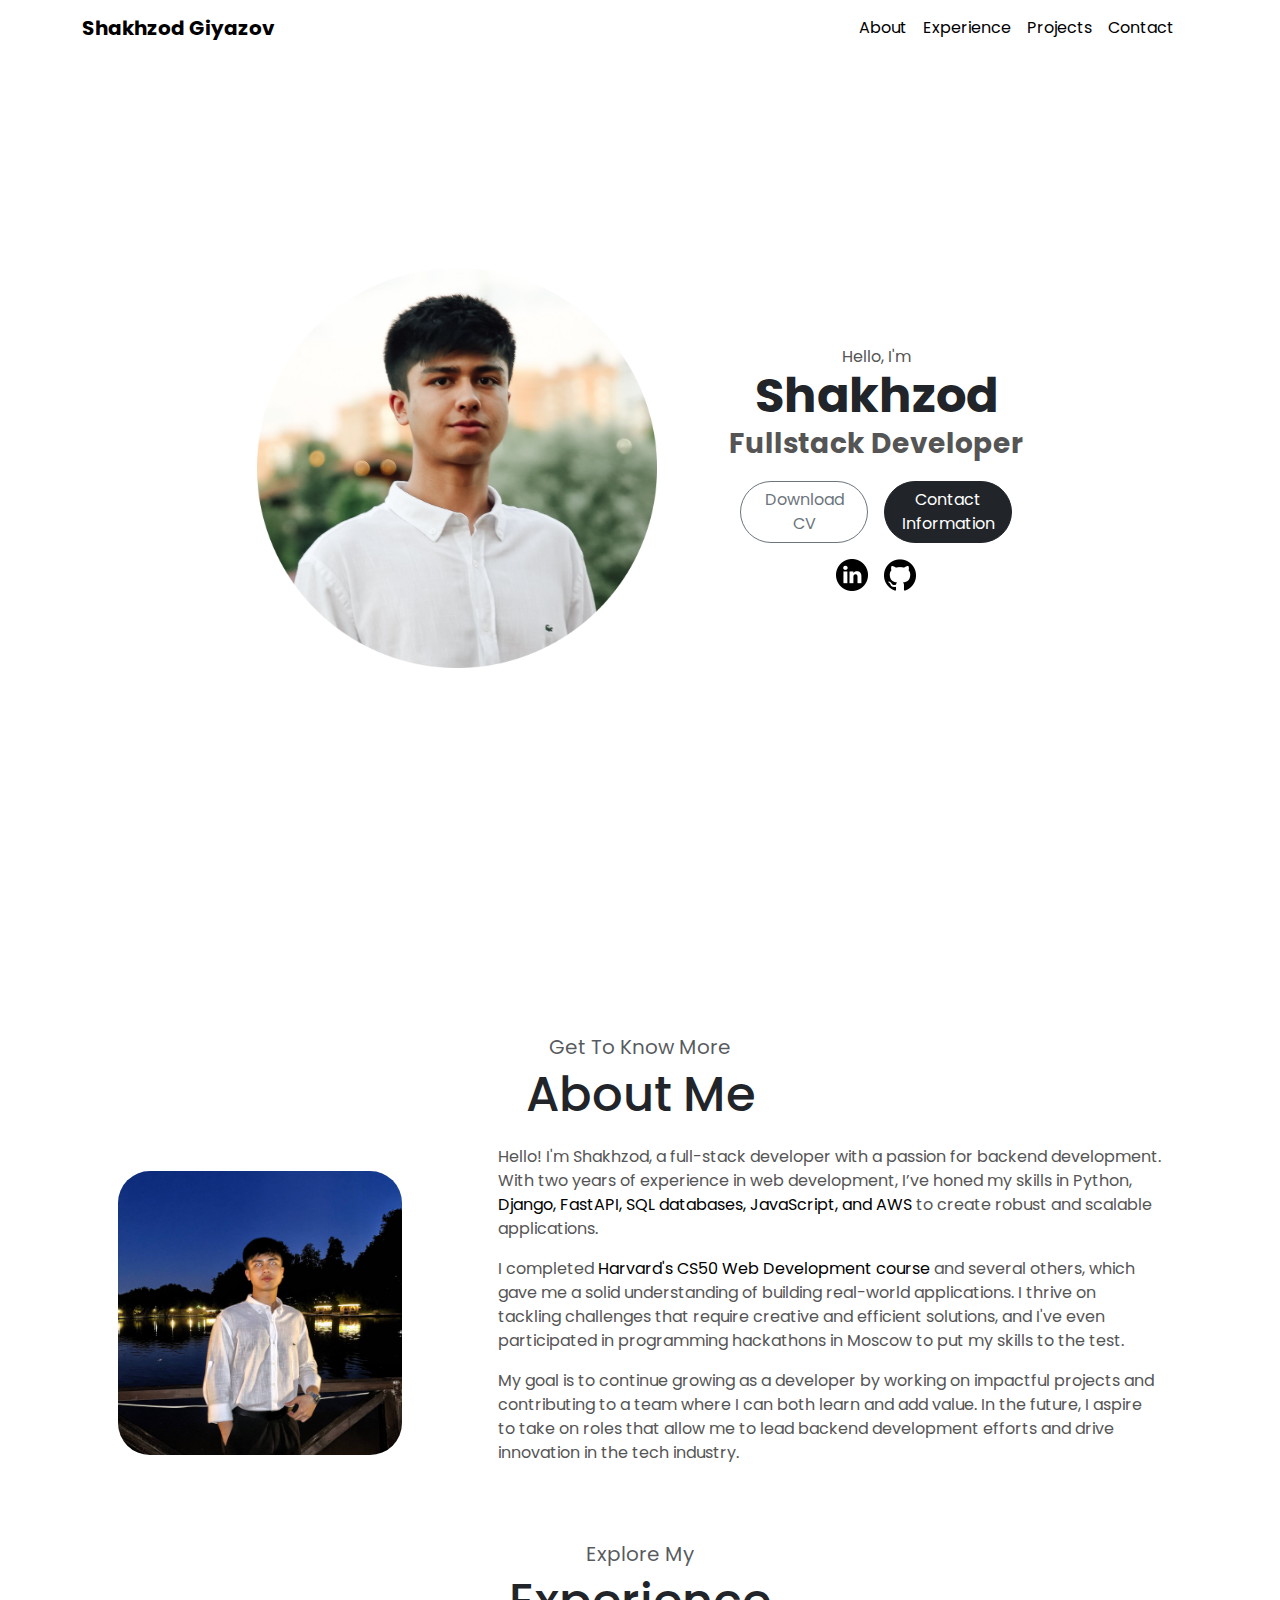
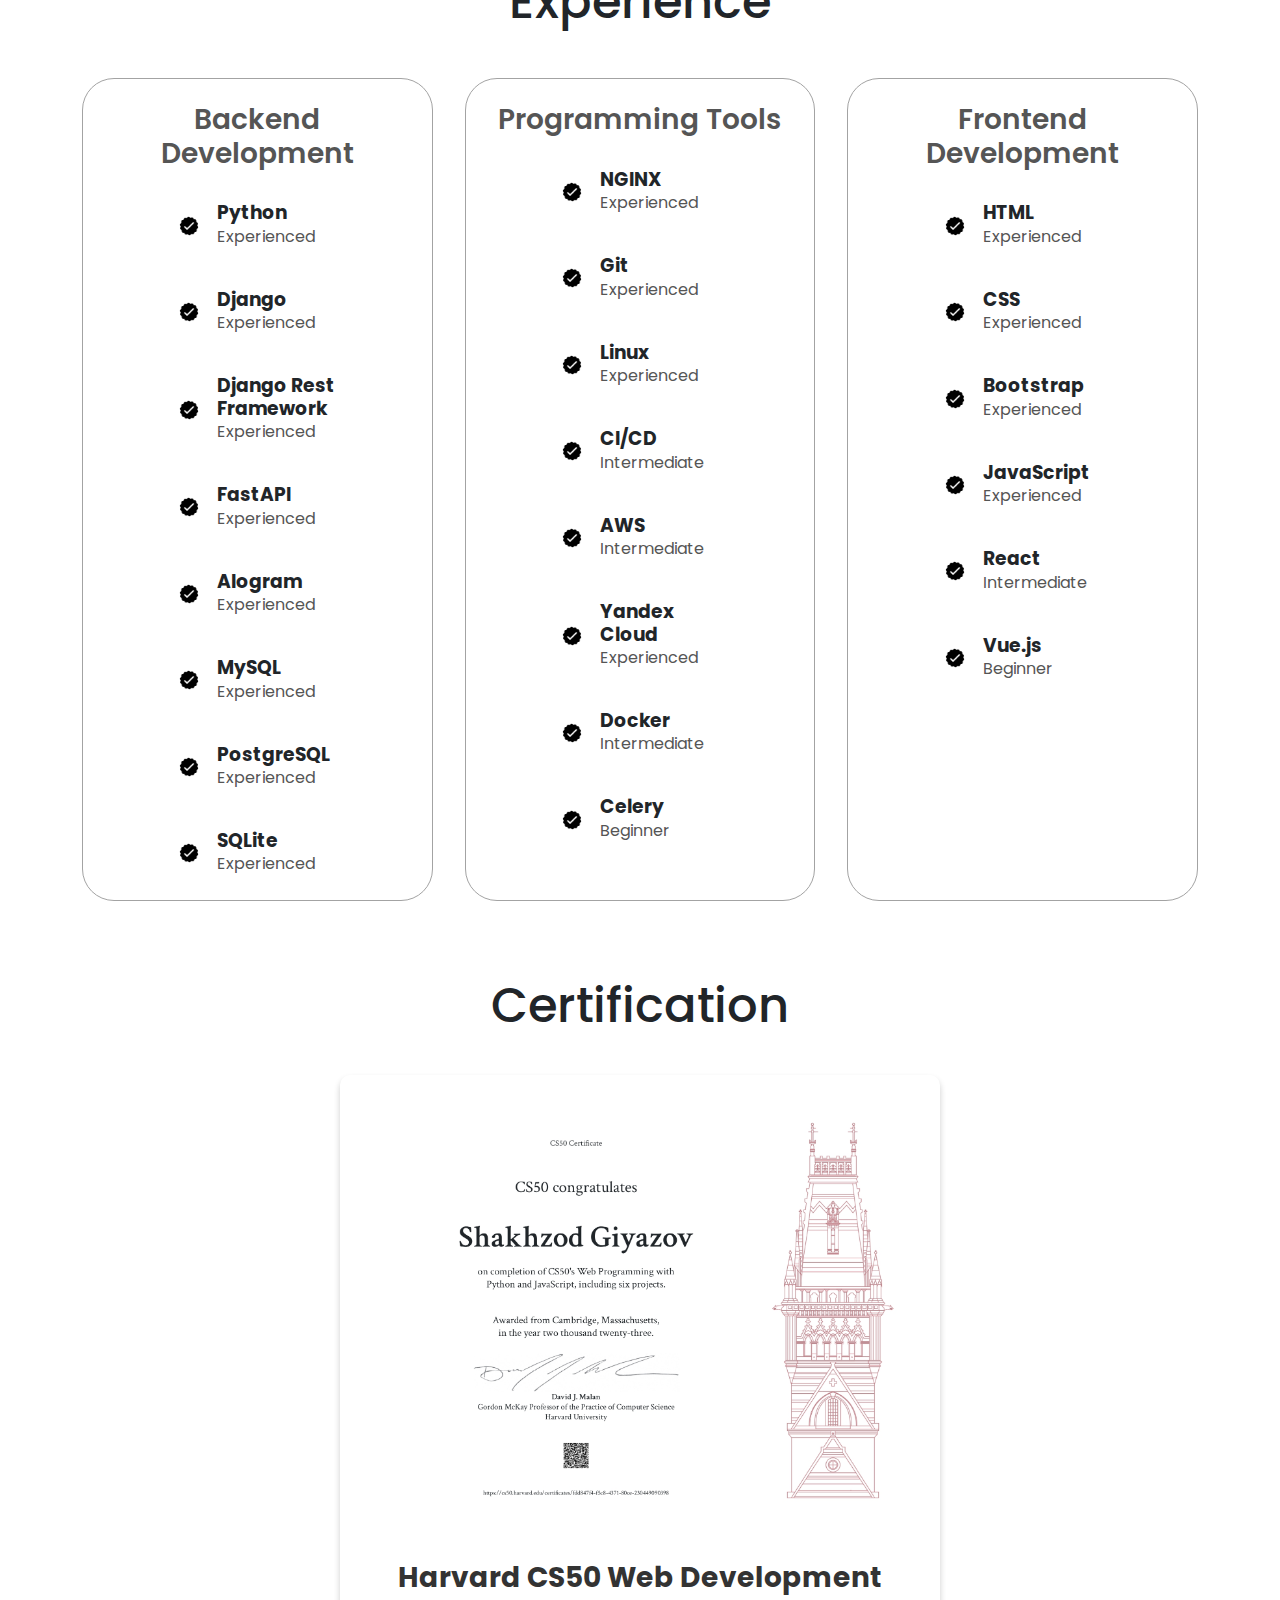
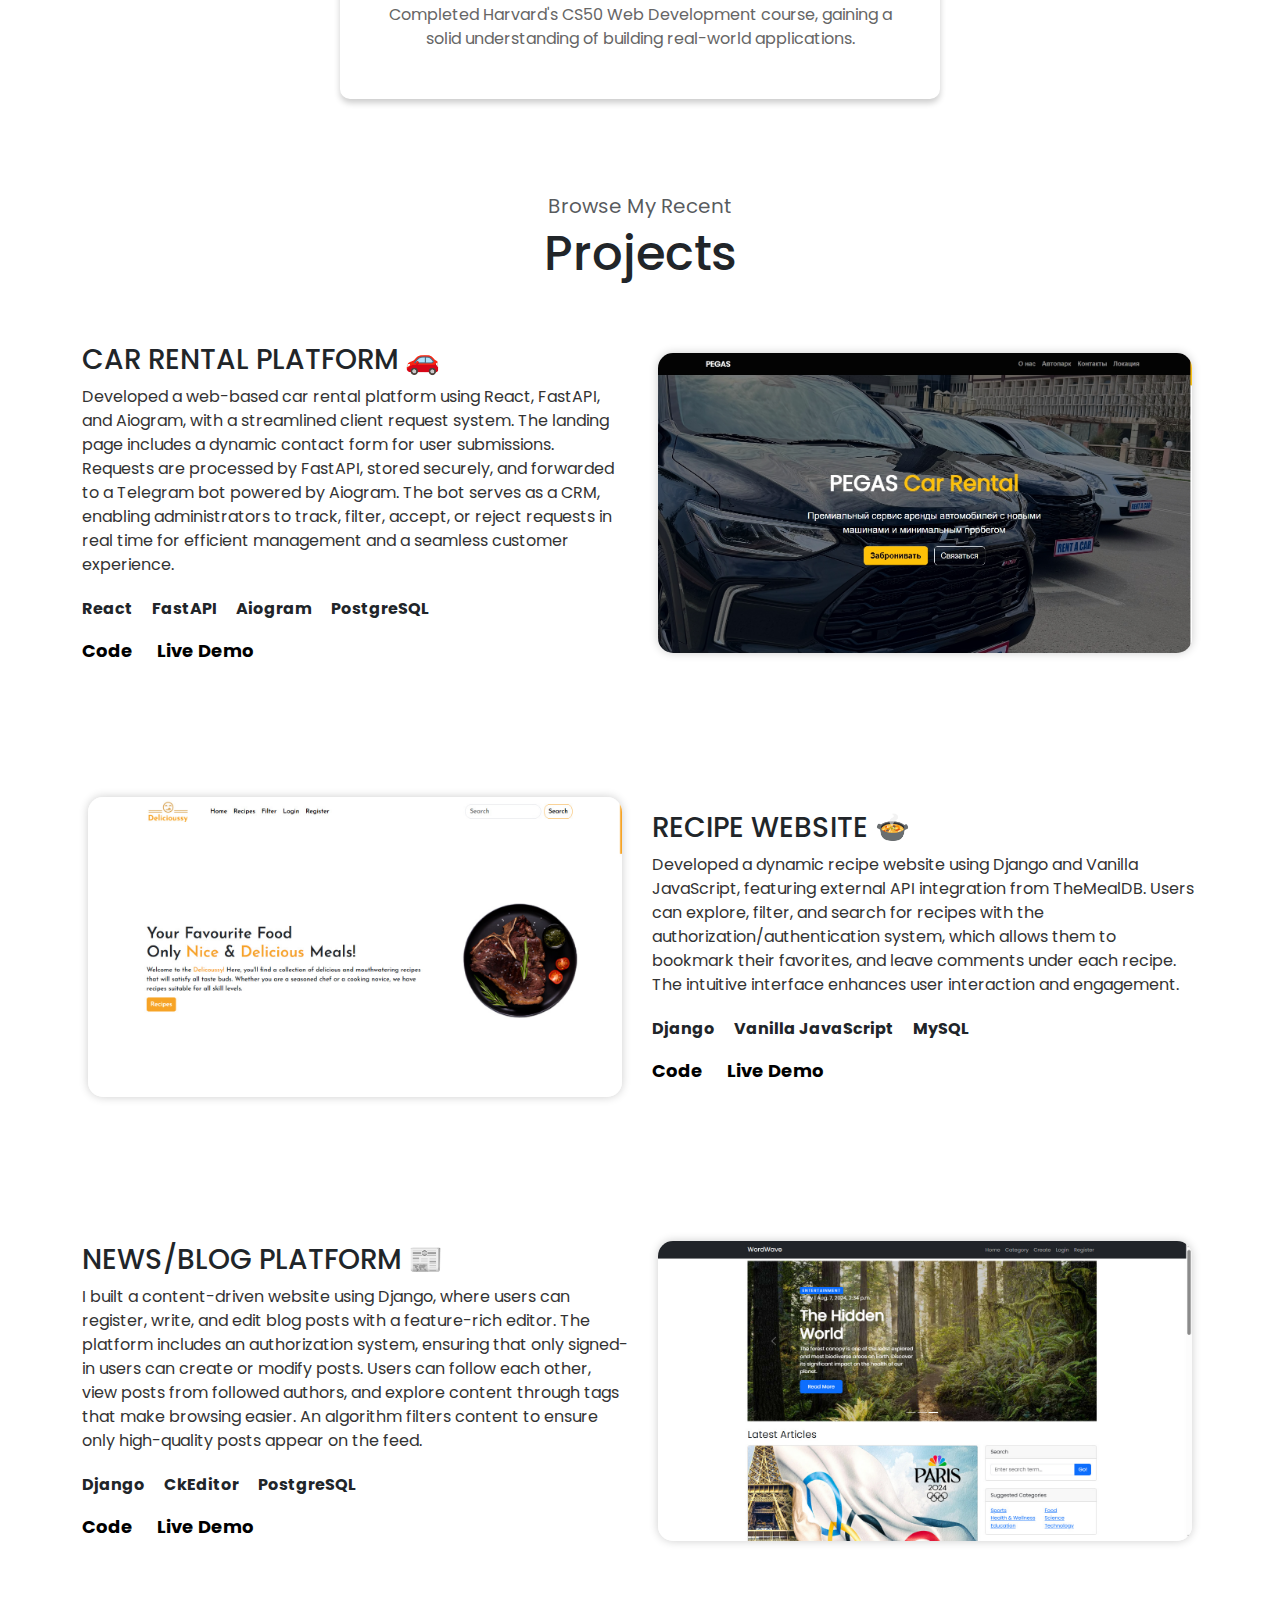
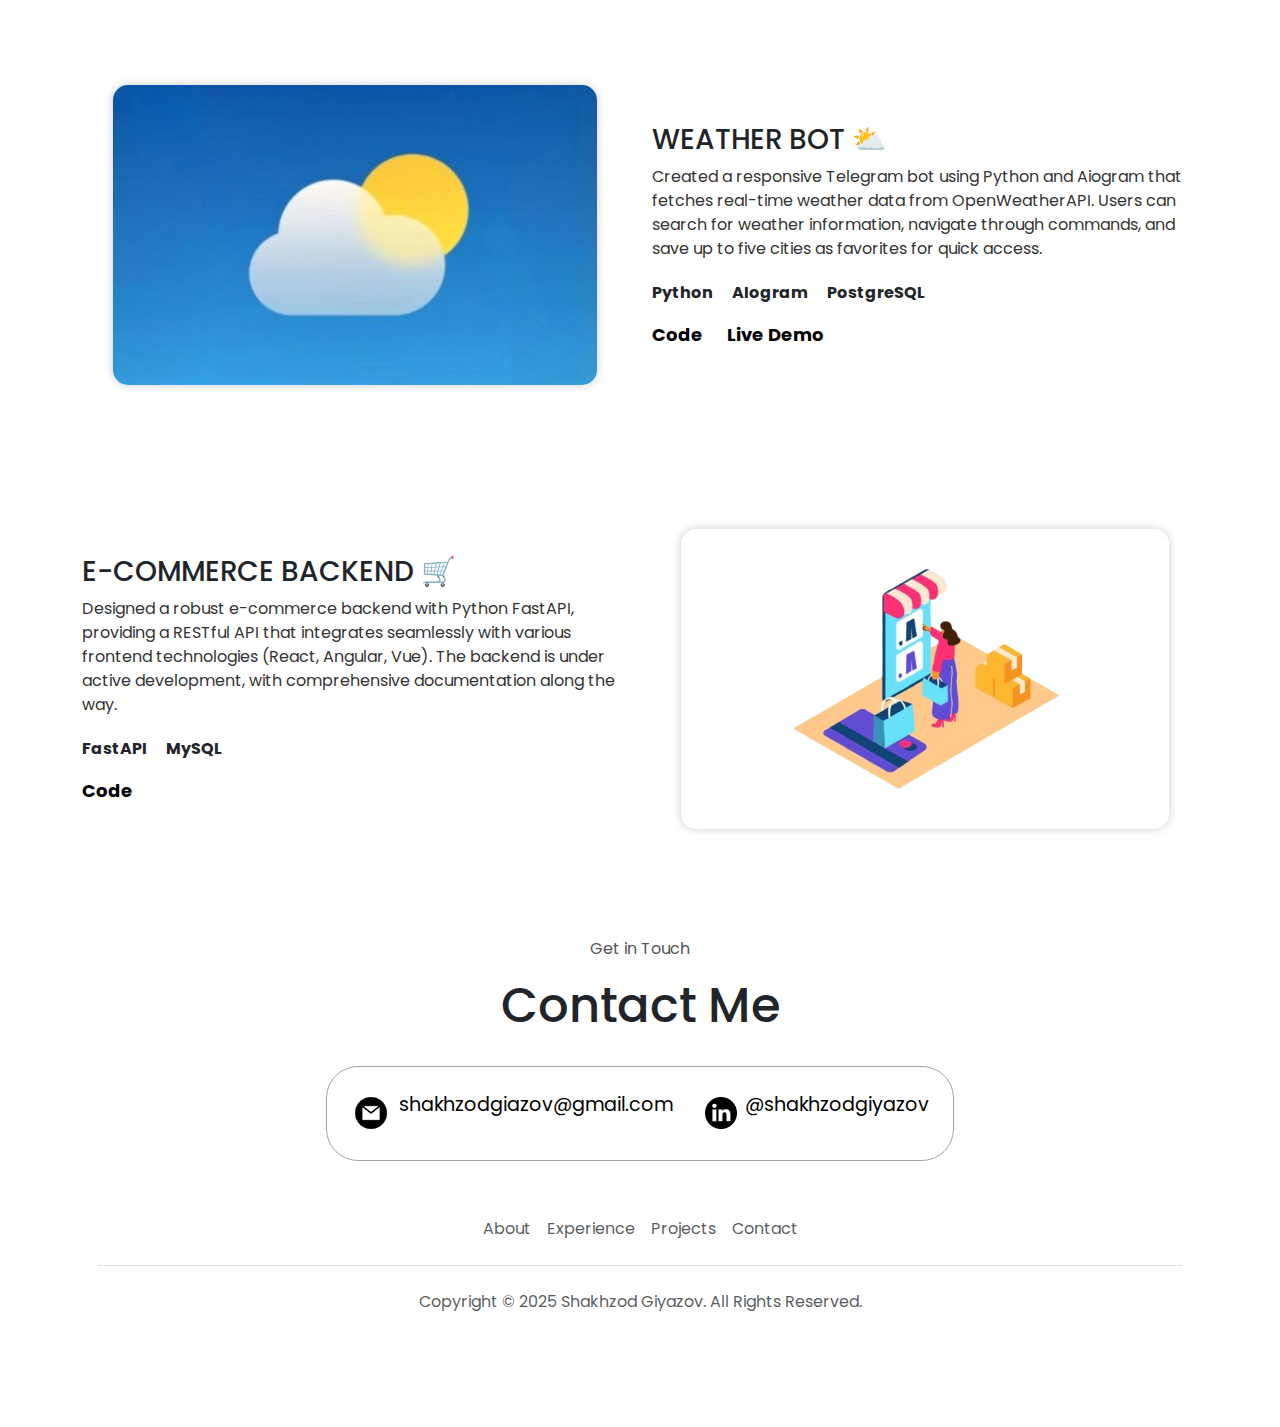
<file: index.html>
<!DOCTYPE html>
<html lang="en">

<head>
  <meta charset="UTF-8">
  <meta name="viewport" content="width=device-width, initial-scale=1.0">
  <title>Shakhzod</title>
  <link rel="stylesheet" href="style.css" />
  <link rel="stylesheet" href="mediaqueries.css" />
  <link href="https://cdn.jsdelivr.net/npm/bootstrap@5.3.3/dist/css/bootstrap.min.css" rel="stylesheet"
    integrity="sha384-QWTKZyjpPEjISv5WaRU9OFeRpok6YctnYmDr5pNlyT2bRjXh0JMhjY6hW+ALEwIH" crossorigin="anonymous">
  <script src="https://cdn.jsdelivr.net/npm/bootstrap@5.3.3/dist/js/bootstrap.bundle.min.js"
    integrity="sha384-YvpcrYf0tY3lHB60NNkmXc5s9fDVZLESaAA55NDzOxhy9GkcIdslK1eN7N6jIeHz"
    crossorigin="anonymous"></script>
  <link rel="preconnect" href="https://fonts.googleapis.com">
  <link rel="preconnect" href="https://fonts.gstatic.com" crossorigin>
  <link href="https://fonts.googleapis.com/css2?family=Poppins&display=swap" rel="stylesheet">
</head>

<body>
  <nav class="navbar navbar-expand-lg bg-white fixed-top" aria-label="Offcanvas navbar large">
    <div class="container">
      <a class="navbar-brand fw-bolder" href="#">Shakhzod Giyazov</a>
      <button class="navbar-toggler" type="button" data-bs-toggle="offcanvas" data-bs-target="#offcanvasNavbar2"
        aria-controls="offcanvasNavbar2">
        <span class="navbar-toggler-icon"></span>
      </button>
      <div class="offcanvas offcanvas-end text-bg-light" tabindex="-1" id="offcanvasNavbar2"
        aria-labelledby="offcanvasNavbar2Label">
        <div class="offcanvas-header">
          <h5 class="offcanvas-title" id="offcanvasNavbar2Label">Shakhzod Giyazov</h5>
          <button type="button" class="btn-close btn-close-dark" data-bs-dismiss="offcanvas"
            aria-label="Close"></button>
        </div>
        <div class="offcanvas-body">
          <ul class="navbar-nav justify-content-end flex-grow-1 pe-3">
            <li class="nav-item">
              <a class="nav-link" href="#about">About</a>
            </li>
            <li class="nav-item">
              <a class="nav-link" href="#experience">Experience</a>
            </li>
            <li class="nav-item">
              <a class="nav-link" href="#projects">Projects</a>
            </li>
            <li class="nav-item">
              <a class="nav-link" href="#contact">Contact</a>
            </li>
          </ul>
        </div>
      </div>
    </div>
  </nav>

  <section id="profile" class="container vh-100">
    <div class="row column-gap-5 gap-4">
      <div class="col my-auto section__pic-container justify-content-center">
        <img class="profile-pic" src="./assets/me-modified (1).png" alt="Shakhzod Giyazov profile picture" />
      </div>
      <div class="col text-center my-auto">
        <p class="fs-6">Hello, I'm</p>
        <h1 class="title fw-bolder">Shakhzod</h1>
        <p class="section__text__p2 fw-bold">Fullstack Developer</p>
        <div class="btn-container">
          <button class="btn btn-outline-secondary" onclick="window.open('./assets/resume.pdf')">
            Download CV
          </button>
          <a class="btn btn-dark" role="link" href="#contact">
            Contact Information
          </a>
        </div>
        <div id="socials-container">
          <a href='https://www.linkedin.com/in/shakhzod-giyazov/' target="_blank">
            <img src="./assets/linkedin.png" alt="My LinkedIn profile" class="icon"
              href='https://www.linkedin.com/in/shakhzod-giyazov' target="_blank" />
          </a>

          <a href='https://github.com/elBukhara' target="_blank">
            <img src="./assets/github.png" alt="My Github profile" class="icon" href='https://github.com/elBukhara' />
          </a>
        </div>
      </div>
    </div>
  </section>

  <section id="about" class="container">
    <div class="row">
      <p class="fs-5 text-muted text-center mb-1">Get To Know More</p>
      <h1 class="title">About Me</h1>

      <div class="col-xl-4 my-5 px-5">
        <img class="about-pic" src="./assets/about-pic(2).jpg" alt="">
      </div>
      <div class="col-xl-8 about-details-container px-5">
        <!-- <div class="about-containers">
          <div class="details-container">
            <img src="./assets/experience.png" alt="Experience icon" class="icon" />
            <h3>Experience</h3>
            <p>2+ years <br />Frontend Development</p>
          </div>
          <div class="details-container">
            <img src="./assets/education.png" alt="Education icon" class="icon" />
            <h3>Education</h3>
            <p>B.Sc. Bachelors Degree<br />M.Sc. Masters Degree</p>
          </div>
        </div> -->
        <div class="text-container">
          <p>
            Hello! I'm Shakhzod, a full-stack developer with a passion for backend development. With two
            years of experience in web development, I’ve honed my skills in Python, <span class="underline">Django,
              FastAPI, SQL databases,
              JavaScript, and AWS</span> to create robust and scalable applications.
          </p>
          <p>
            I completed <a href="https://certificates.cs50.io/fdd847f4-f5c8-4371-80ce-230449090398.pdf?size=letter"
              target="_blank">Harvard's CS50 Web Development course</a> and several others, which gave me a solid
            understanding of
            building real-world applications. I thrive on tackling challenges that require creative and efficient
            solutions, and I've even participated in programming hackathons in Moscow to put my skills to the test.
          </p>
          <p>
            My goal is to continue growing as a developer by working on impactful projects and contributing to a team
            where I can both learn and add value. In the future, I aspire to take on roles that allow me to lead backend
            development efforts and drive innovation in the tech industry.
          </p>
        </div>
      </div>
    </div>
  </section>

  <section id="experience" class="container">
    <p class="fs-5 text-muted text-center mb-1">Explore My</p>
    <h1 class="title mb-3">Experience</h1>
    <div class="experience-details-container">
      <div class="about-containers">
        <div class="details-container" id="backend">
          <h2 class="experience-sub-title">Backend Development</h2>
          <div class="article-container">
            <article>
              <img src="./assets/checkmark.png" alt="Experience icon" class="icon" />
              <div>
                <h3>Python</h3>
                <p>Experienced</p>
              </div>
            </article>
            <article>
              <img src="./assets/checkmark.png" alt="Experience icon" class="icon" />
              <div>
                <h3>Django</h3>
                <p>Experienced</p>
              </div>
            </article>
            <article>
              <img src="./assets/checkmark.png" alt="Experience icon" class="icon" />
              <div>
                <h3>Django Rest Framework</h3>
                <p>Experienced</p>
              </div>
            </article>
            <article>
              <img src="./assets/checkmark.png" alt="Experience icon" class="icon" />
              <div>
                <h3>FastAPI</h3>
                <p>Experienced</p>
              </div>
            </article>
            <article>
              <img src="./assets/checkmark.png" alt="Experience icon" class="icon" />
              <div>
                <h3>AIogram</h3>
                <p>Experienced</p>
              </div>
            </article>
            <article>
              <img src="./assets/checkmark.png" alt="Experience icon" class="icon" />
              <div>
                <h3>MySQL</h3>
                <p>Experienced</p>
              </div>
            </article>
            <article>
              <img src="./assets/checkmark.png" alt="Experience icon" class="icon" />
              <div>
                <h3>PostgreSQL</h3>
                <p>Experienced</p>
              </div>
            </article>
            <article>
              <img src="./assets/checkmark.png" alt="Experience icon" class="icon" />
              <div>
                <h3>SQLite</h3>
                <p>Experienced</p>
              </div>
            </article>
          </div>
        </div>
        <div class="details-container" id="tools">
          <h2 class="experience-sub-title">Programming Tools</h2>
          <div class="article-container">
            <article>
              <img src="./assets/checkmark.png" alt="Experience icon" class="icon" />
              <div>
                <h3>NGINX</h3>
                <p>Experienced</p>
              </div>
            </article>
            <article>
              <img src="./assets/checkmark.png" alt="Experience icon" class="icon" />
              <div>
                <h3>Git</h3>
                <p>Experienced</p>
              </div>
            </article>
            <article>
              <img src="./assets/checkmark.png" alt="Experience icon" class="icon" />
              <div>
                <h3>Linux</h3>
                <p>Experienced</p>
              </div>
            </article>
            <article>
              <img src="./assets/checkmark.png" alt="Experience icon" class="icon" />
              <div>
                <h3>CI/CD</h3>
                <p>Intermediate</p>
              </div>
            </article>
            <article>
              <img src="./assets/checkmark.png" alt="Experience icon" class="icon" />
              <div>
                <h3>AWS</h3>
                <p>Intermediate</p>
              </div>
            </article>
            <article>
              <img src="./assets/checkmark.png" alt="Experience icon" class="icon" />
              <div>
                <h3>Yandex Cloud</h3>
                <p>Experienced</p>
              </div>
            </article>
            <article>
              <img src="./assets/checkmark.png" alt="Experience icon" class="icon" />
              <div>
                <h3>Docker</h3>
                <p>Intermediate</p>
              </div>
            </article>
            <article>
              <img src="./assets/checkmark.png" alt="Experience icon" class="icon" />
              <div>
                <h3>Celery</h3>
                <p>Beginner</p>
              </div>
            </article>
          </div>
        </div>
        <div class="details-container" id="frontend">
          <h2 class="experience-sub-title">Frontend Development</h2>
          <div class="article-container">
            <article>
              <img src="./assets/checkmark.png" alt="Experience icon" class="icon" />
              <div>
                <h3>HTML</h3>
                <p>Experienced</p>
              </div>
            </article>
            <article>
              <img src="./assets/checkmark.png" alt="Experience icon" class="icon" />
              <div>
                <h3>CSS</h3>
                <p>Experienced</p>
              </div>
            </article>
            <article>
              <img src="./assets/checkmark.png" alt="Experience icon" class="icon" />
              <div>
                <h3>Bootstrap</h3>
                <p>Experienced</p>
              </div>
            </article>
            <article>
              <img src="./assets/checkmark.png" alt="Experience icon" class="icon" />
              <div>
                <h3>JavaScript</h3>
                <p>Experienced</p>
              </div>
            </article>
            <article>
              <img src="./assets/checkmark.png" alt="Experience icon" class="icon" />
              <div>
                <h3>React</h3>
                <p>Intermediate</p>
              </div>
            </article>
            <article>
              <img src="./assets/checkmark.png" alt="Experience icon" class="icon" />
              <div>
                <h3>Vue.js</h3>
                <p>Beginner</p>
              </div>
            </article>

          </div>
        </div>

      </div>
    </div>

  </section>

  <section id="certificates" class="container">
    <h1 class="title my-2">Certification</h1>
    <div class="certificate-section">
      <a class="certificate-container" href="https://certificates.cs50.io/fdd847f4-f5c8-4371-80ce-230449090398.pdf?size=letter" target="_blank">
        <img src="./assets/CS50W.jpg" alt="Certificate" class="certificate-image">
        <h2 class="certificate-title">Harvard CS50 Web Development</h2>
        <p class="certificate-description">Completed Harvard's CS50 Web Development course, gaining a solid understanding of building real-world applications.</p>
        
      </a>
    </div>
  </section>

  <section id="projects" class="container mt-4">
    <p class="fs-5 text-muted text-center mb-1">Browse My Recent</p>
    <h1 class="title">Projects</h1>

    <div class="row align-items-center py-5" id="project-0">
      <div class="col-lg-6 text-center order-lg-last my-4">
        <a href="https://pegas-bukhara.netlify.app/" target="_blank">
          <img src="./assets/pegas_main.png" alt="Project Image" class="project-image">
        </a>
      </div>
      <div class="col-lg-6 mine">
        <h3 class="project-title">CAR RENTAL PLATFORM <span>🚗</span></h3>
        <p class="project-description">
          Developed a web-based car rental platform using React, FastAPI, and Aiogram, with a streamlined client request
          system. The landing page includes a dynamic contact form for user submissions. Requests are processed by
          FastAPI, stored securely, and forwarded to a Telegram bot powered by Aiogram. The bot serves as a CRM,
          enabling administrators to track, filter, accept, or reject requests in real time for efficient management and
          a seamless customer experience.
        </p>
        <div class="tech-stack">
          <span>React</span>
          <span>FastAPI</span>
          <span>Aiogram</span>
          <span>PostgreSQL</span>
        </div>
        <div class="project-links mt-3">
          <a href="https://github.com/elBukhara/PEGAS" target="_blank">
            <i class="bi bi-code-slash"></i> 
            Code
          </a>
          <a href="https://pegas-bukhara.netlify.app/" target="_blank">
            <i class="bi bi-box-arrow-up-right"></i> 
            Live Demo
          </a>
        </div>
      </div>
    </div>

    <div class="row align-items-center py-5" id="project-1">
      <div class="col-lg-6 text-center my-4">
        <a href="http://delicioussy.duckdns.org/" target="_blank">
          <img src="./assets/project-1.jpg" alt="Project Image" class="project-image">
        </a>
      </div>
      <div class="col-lg-6">
        <h3 class="project-title">RECIPE WEBSITE <span>🍲</span></h3>
        <p class="project-description">
          Developed a dynamic recipe website using Django and Vanilla JavaScript, featuring
          external API integration from TheMealDB. Users can explore, filter, and search for recipes with the
          authorization/authentication
          system, which allows them to bookmark their favorites, and leave comments under each recipe. The intuitive
          interface
          enhances user interaction and engagement.
        </p>
        <div class="tech-stack">
          <span>Django</span>
          <span>Vanilla JavaScript</span>
          <span>MySQL</span>
        </div>
        <div class="project-links mt-3">
          <a href="https://github.com/elBukhara/Recipes" target="_blank">
            <i class="bi bi-code-slash"></i> 
            Code
          </a>
          <a href="http://delicioussy.duckdns.org/" target="_blank">
            <i class="bi bi-box-arrow-up-right"></i> 
            Live Demo
          </a>
        </div>
      </div>
    </div>

    <div class="row align-items-center py-5" id="project-2">
      <div class="col-lg-6 text-center order-lg-last my-4">
        <a href="http://wordwave.duckdns.org/" target="_blank">
          <img src="./assets/project-2.jpg" alt="Project Image" class="project-image">
        </a>
      </div>
      <div class="col-lg-6 mine">
        <h3 class="project-title">NEWS/BLOG PLATFORM <span>📰</span></h3>
        <p class="project-description">
          I built a content-driven website using Django, where users can register, write, and edit blog posts with a
          feature-rich editor. The platform includes an authorization system, ensuring that only
          signed-in users can create or modify posts. Users can follow each other, view posts from followed authors, and
          explore content through tags that make browsing easier. An algorithm filters content to ensure only
          high-quality posts appear on the feed.
        </p>
        <div class="tech-stack">
          <span>Django</span>
          <span>CkEditor</span>
          <span>PostgreSQL</span>
        </div>
        <div class="project-links mt-3">
          <a href="https://github.com/elBukhara/Articles" target="_blank">
            <i class="bi bi-code-slash"></i> 
            Code
          </a>
          <a href="http://wordwave.duckdns.org/" target="_blank">
            <i class="bi bi-box-arrow-up-right"></i> 
            Live Demo
          </a>
        </div>
      </div>
    </div>

    <div class="row align-items-center py-5" id="project-3">
      <div class="col-lg-6 text-center my-4">
        <a href="https://t.me/weatherrr24_bot" target="_blank">
          <img src="./assets/project-3.jpg" alt="Project Image" class="project-image">
        </a>
      </div>
      <div class="col-lg-6">
        <h3 class="project-title">WEATHER BOT <span>⛅</span></h3>
        <p class="project-description">Created a responsive Telegram bot using Python and Aiogram that fetches real-time
          weather data from OpenWeatherAPI. Users can search for weather information, navigate through commands, and
          save up to five cities as favorites for quick access.</p>
        <div class="tech-stack">
          <span>Python</span>
          <span>AIogram</span>
          <span>PostgreSQL</span>
        </div>
        <div class="project-links mt-3">
          <a href="https://github.com/elBukhara/Weather-Bot" target="_blank">
            <i class="bi bi-code-slash"></i> 
            Code
          </a>
          <a href="https://t.me/weatherrr24_bot" target="_blank">
            <i class="bi bi-box-arrow-up-right"></i> 
            Live Demo
          </a>
        </div>
      </div>
    </div>

    <div class="row align-items-center py-5" id="project-4">
      <div class="col-lg-6 text-center order-lg-last my-4">
        <img src="./assets/project-4.png" alt="Project Image" class="project-image">
      </div>
      <div class="col-lg-6 mine">
        <h3 class="project-title">E-COMMERCE BACKEND <span>🛒</span></h3>
        <p class="project-description">Designed a robust e-commerce backend with Python FastAPI, providing a RESTful API
          that integrates seamlessly with various frontend technologies (React, Angular, Vue). The backend is under
          active
          development, with comprehensive documentation along the way.</p>
        <div class="tech-stack">
          <span>FastAPI</span>
          <span>MySQL</span>
        </div>
        <div class="project-links mt-3">
          <a href="https://github.com/elBukhara/E-Commerce" target="_blank">
            <i class="bi bi-code-slash"></i> 
            Code
          </a>
        </div>
      </div>
    </div>

  </section>

  <section id="contact">
    <p class="section__text__p1">Get in Touch</p>
    <h1 class="title">Contact Me</h1>
    <div class="contact-info-upper-container">
      <div class="contact-info-container">
        <img src="./assets/email.png" alt="Email icon" class="icon contact-icon email-icon" />
        <p><a href="mailto:shakhzodgiazov@gmail.com">shakhzodgiazov@gmail.com</a></p>
      </div>
      <div class="contact-info-container">
        <img src="./assets/linkedin.png" alt="LinkedIn icon" class="icon contact-icon" />
        <p><a href="https://www.linkedin.com/in/shakhzod-giyazov" target="_blank">@shakhzodgiyazov</a></p>
      </div>
    </div>
  </section>

  <footer class="container">
    <footer class="pt-3">
      <ul class="nav justify-content-center border-bottom pb-3">
        <li class="nav-item"><a href="#about" class="nav-link px-2 text-muted">About</a></li>
        <li class="nav-item"><a href="#experience" class="nav-link px-2 text-muted">Experience</a></li>
        <li class="nav-item"><a href="#projects" class="nav-link px-2 text-muted">Projects</a></li>
        <li class="nav-item"><a href="#contact" class="nav-link px-2 text-muted">Contact</a></li>
      </ul>
      <p class="text-center text-muted pt-4">Copyright &#169; 2025 Shakhzod Giyazov. All Rights Reserved.</p>
    </footer>
  </footer>

</body>

</html>
</file>
<file: style.css>
/* GENERAL */

@import url("https://fonts.googleapis.com/css2?family=Poppins:wght@300;400;500;600&display=swap");

* {
  margin: 0;
  padding: 0;
  font-family: "Poppins", system-ui;
  font-weight: 400;
  font-style: normal;
}

body {
  font-family: "Poppins", sans-serif;
}

html {
  scroll-behavior: smooth;
}

p {
  color: rgb(85, 85, 85);
}

a, .underline {
  text-decoration: none !important;
  color: black !important;
}

/* TRANSITION */

a,
.btn {
  transition: all 300ms ease;
}

/* SECTIONS */

section {
  padding-top: 4vh;
  margin: 0 10rem;
  box-sizing: border-box;
  min-height: fit-content;
}

.section-container {
  display: flex;
}

/* PROFILE SECTION */

#profile {
  display: flex;
  justify-content: center;
  gap: 5rem;
  height: 80vh;
}

.section__pic-container {
  display: flex;
  height: 400px;
  width: 400px;
  margin: auto 0;
}

.profile-pic {
  border-image: auto;
  object-fit: cover;
  max-width: 400px;
}

.section__text {
  align-self: center;
  text-align: center;
}

.section__text p {
  font-weight: 600;
}

.section__text__p1 {
  text-align: center;
}

.section__text__p2 {
  font-size: 1.75rem;
  margin-bottom: 1rem;
}

.title {
  font-size: 3rem;
  text-align: center;
  margin-bottom: -1px;
}

.fs-6 {
  margin-bottom: -2px;
}

#socials-container {
  display: flex;
  justify-content: center;
  margin-top: 1rem;
  gap: 1rem;
}

/* ICONS */

.icon {
  cursor: pointer;
  height: 2rem;
}

/* BUTTONS */

.btn-container {
  display: flex;
  justify-content: center;
  gap: 1rem;
}

.btn {
  font-weight: 600;
  transition: all 300ms ease;
  padding: 1rem;
  width: 8rem;
  border-radius: 2rem !important;
}

.btn-dark {
  color: white !important;
  text-align: center !important;
}

.btn-color-1,
.btn-color-2 {
  border: rgb(53, 53, 53) 0.1rem solid;
}

.btn-color-1:hover,
.btn-color-2:hover {
  cursor: pointer;
}

.btn-color-1,
.btn-color-2:hover {
  background: rgb(53, 53, 53);
  color: white;
}

.btn-color-1:hover {
  background: rgb(0, 0, 0);
}

.btn-color-2 {
  background: none;
}

.btn-color-2:hover {
  border: rgb(255, 255, 255) 0.1rem solid;
}

.btn-container {
  gap: 1rem;
}

/* ABOUT SECTION */

#about {
  position: relative;
}

.about-containers {
  gap: 2rem;
  margin-bottom: 2rem;
  margin-top: 2rem;
}

.about-details-container {
  justify-content: center;
  flex-direction: column;
}

.about-containers,
.about-details-container {
  display: flex;
}

.about-pic {
  border-radius: 2rem;
  max-width: 100%;
  height: auto;
  margin: auto 0;
}

.arrow {
  position: absolute;
  right: -5rem;
  bottom: 2.5rem;
}

.details-container {
  padding: 1.5rem;
  flex: 1;
  background: white;
  border-radius: 2rem;
  border: rgb(53, 53, 53) 0.1rem solid;
  border-color: rgb(163, 163, 163);
  text-align: center;
}

.skill-box {
  padding: 1.5rem;
  background: white;
  border-radius: 2rem;
  border: rgb(53, 53, 53) 0.1rem solid;
  border-color: rgb(163, 163, 163);
  text-align: center;
}

.section-container {
  gap: 4rem;
  height: 80%;
}

.section__pic-container {
  height: 400px;
  width: 400px;
  margin: auto 0;
}

/* EXPERIENCE SECTION */
#experience {
  position: relative;
}

.experience-sub-title {
  color: rgb(85, 85, 85);
  font-weight: 600;
  font-size: 1.75rem;
  margin-bottom: 2rem;
}

.experience-details-container {
  display: flex;
  justify-content: center;
  flex-direction: column;
}

.article-container {
  display: flex;
  text-align: initial;
  flex-wrap: wrap;
  flex-direction: row;
  gap: 2.5rem;
  justify-content: space-around;
}

article {
  display: flex;
  align-items: center; /* Align items vertically */
  width: 10rem;
  gap: 1rem;
}

article .icon {
  width: 24px; /* Adjust the width and height to your liking */
  height: 24px;
}

article div {
  display: flex;
  flex-direction: column;
  justify-content: center;
}

article h3 {
  font-size: 1.17em;   
  margin: 0; /* Remove margin for better alignment */
  font-weight: bold;
}

article p {
  margin: 0; /* Remove margin for better alignment */
}

/* PROJECTS SECTION */

.project-image {
    max-height: 300px;
    max-width: 100%;
    object-fit: cover;
    border-radius: 15px;
    box-shadow: 0px 0px 10px rgba(0, 0, 0, 0.2);
    transition: 500ms;
}

.project-image:hover {
    box-shadow: 0px 0px 10px rgba(0, 0, 0, 0.5);
    transition: 500ms;
}

.project-description {
    font-size: 16px;
    color: #333;
}

.tech-stack {
    margin-top: 20px;
    font-size: 16px;
}

.tech-stack span {
    display: inline-block;
    margin-right: 15px;
    font-weight: bold;
}

.project-links a {
    margin-right: 20px;
    text-decoration: none;
    color: #000;
    font-size: 18px;
    font-weight: bold;
}

.project-links a:hover {
    text-decoration: underline;
}


@media screen and (min-width: 1400px) { 
  .mine {
    padding-left: 80px !important; 
  }
}

/* CONTACT */

#contact {
  display: flex;
  justify-content: center;
  flex-direction: column;
  height: 70vh;
}

.contact-info-upper-container {
  display: flex;
  justify-content: center;
  border-radius: 2rem;
  border: rgb(53, 53, 53) 0.1rem solid;
  border-color: rgb(163, 163, 163);
  background: (250, 250, 250);
  margin: 2rem auto;
  padding: 0.5rem;
}

.contact-info-container {
  display: flex;
  align-items: center;
  justify-content: center;
  gap: 0.5rem;
  margin: 1rem;
}

.contact-info-container p {
  font-size: larger;
}

.contact-icon {
  cursor: default;
}

.email-icon {
  height: 2.5rem;
}

/* FOOTER SECTION */

footer {
  height: 26vh;
  margin: 0 1rem;
}

footer p {
  text-align: center;
}

/* CERTIFICATE SECTION */
.certificate-section {
  display: flex;
  justify-content: center;
  flex-direction: column;
  align-items: center;
  padding: 2rem 0;
}

.certificate-container {
  background-color: #ffffff;
  border-radius: 10px;
  padding: 2rem;
  max-width: 600px;
  box-shadow: 0 4px 6px rgba(0, 0, 0, 0.2);
  transition: transform 0.3s ease-in-out;
}

.certificate-container:hover {
  transform: translateY(-5px);
}

.certificate-image {
  width: 100%;
  height: auto;
  filter: brightness(100%);
  margin-bottom: 1.5rem;
}

.certificate-title {
  font-size: 1.75rem;
  font-weight: bold;
  text-align: center;
  margin-top: 1rem;
  color: #333;
}

.certificate-description {
  font-size: 1rem;
  line-height: 1.5;
  text-align: center;
  color: #666;
}

.certificate-icons {
  display: flex;
  justify-content: center;
  margin-top: 1.5rem;
}

.certificate-icon {
  width: 40px;
  height: 40px;
  background-color: #f8f9fa;
  border-radius: 50%;
  display: inline-flex;
  align-items: center;
  justify-content: center;
  font-size: 18px;
  color: #333;
  margin-right: 10px;
  transition: all 0.3s ease;
}

.certificate-icon:hover {
  background-color: #e9ecef;
  color: #212529;
}
</file>
<file: mediaqueries.css>
@media screen and (max-width: 1400px) {
  #profile {
    height: 83vh;
    margin-bottom: 6rem;
  }
  .about-containers {
    flex-wrap: wrap;
  }
  #contact,
  #projects {
    height: fit-content;
  }
}

@media screen and (max-width: 1200px) {
  #desktop-nav {
    display: none;
  }
  #hamburger-nav {
    display: flex;
  }
  #experience,
  .experience-details-container {
    margin-top: 2rem;
  }
  #profile,
  .section-container {
    display: block;
  }
  .arrow {
    display: none;
  }
  section,
  .section-container {
    height: fit-content;
  }
  section {
    margin: 0 5%;
  }
  .section__pic-container {
    width: 275px;
    height: 275px;
    margin: 0 auto 2rem;
  }
  .about-containers {
    margin-top: 0;
  }
}

@media screen and (max-width: 600px) {
  #contact,
  footer {
    height: 40vh;
  }
  #profile {
    height: 83vh;
    margin-bottom: 0;
  }
  article {
    font-size: 1rem;
  }
  footer nav {
    height: fit-content;
    margin-bottom: 2rem;
  }
  .about-containers,
  .contact-info-upper-container,
  .btn-container {
    flex-wrap: wrap;
  }
  .contact-info-container {
    margin: 0;
  }
  .contact-info-container p,
  .nav-links li a {
    font-size: 1rem;
  }
  .experience-sub-title {
    font-size: 1.25rem;
  }
  .logo {
    font-size: 1.5rem;
  }
  .nav-links {
    flex-direction: column;
    gap: 0.5rem;
    text-align: center;
  }
  .section__pic-container {
    width: auto;
    height: 46vw;
    justify-content: center;
  }
  .section__text__p2 {
    font-size: 1.25rem;
  }
  .title {
    font-size: 2rem;
  }
  .text-container {
    text-align: justify;
  }
}
</file>
